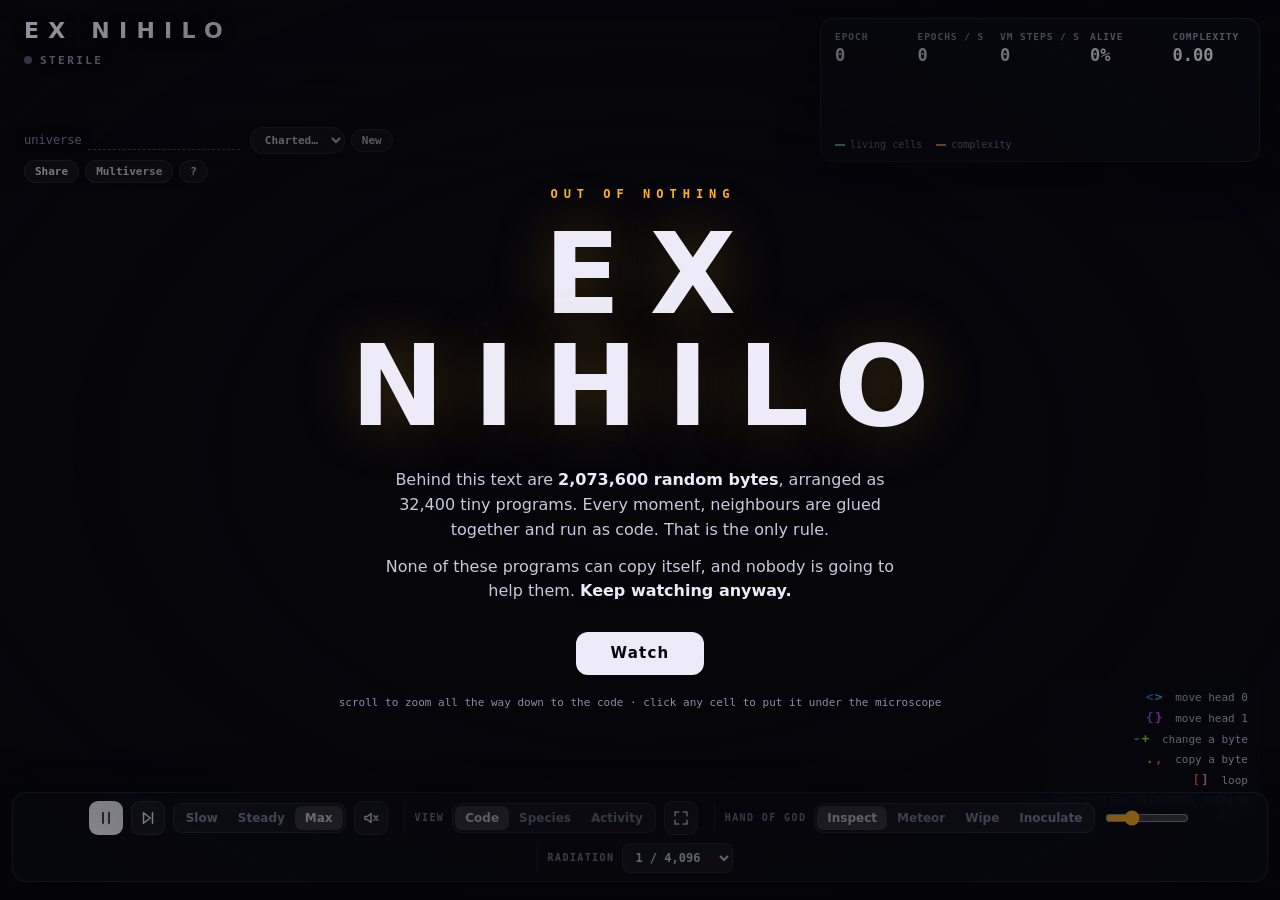
<file: index.html>
<!doctype html>
<html lang="en">
<head>
<meta charset="utf-8">
<meta name="viewport" content="width=device-width, initial-scale=1">
<title>Ex Nihilo</title>
<meta name="description" content="Two million random bytes. Nobody writes a self-replicating program. One appears anyway.">
<meta property="og:type" content="website">
<meta property="og:title" content="Ex Nihilo">
<meta property="og:description" content="Two million random bytes. Nobody writes a self-replicating program. One appears anyway.">
<meta property="og:url" content="https://d3mons33d.github.io/ex-nihilo/">
<meta property="og:image" content="https://d3mons33d.github.io/ex-nihilo/docs/takeover.jpg">
<meta name="twitter:card" content="summary_large_image">
<meta name="theme-color" content="#05050a">
<link rel="icon" href="favicon.svg" type="image/svg+xml">
<link rel="stylesheet" href="style.css">
</head>
<body>
<canvas id="view" aria-label="The universe: a grid of 32,400 programs"></canvas>
<div class="scrim top"></div>
<div class="scrim bottom"></div>

<header id="brand">
  <h1>EX NIHILO</h1>
  <div id="status" class="status sterile"><span class="dot"></span><span id="status-text">Sterile</span></div>
  <p id="story"></p>
  <div id="universe">
    <span class="dim">universe</span>
    <input id="seed" class="seed" spellcheck="false" autocomplete="off" aria-label="Universe seed" title="Type any seed and press Enter to start that universe">
    <select id="charted" class="chip" aria-label="Charted universes" title="Universes whose history is already known">
      <option value="">Charted…</option>
    </select>
    <button id="new" class="chip" title="Start a new random universe (N)">New</button>
    <button id="share" class="chip" title="Copy a link to this exact universe">Share</button>
    <a class="chip" href="lab.html" title="Run many universes side by side">Multiverse</a>
    <button id="help-open" class="chip" title="What is this, and how do I drive it? (?)">?</button>
  </div>
</header>

<dialog id="help" aria-label="About Ex Nihilo">
  <h2>What is this?</h2>
  <p>A grid of 32,400 programs, 64 bytes each, that starts as pure random noise. Every epoch each program is glued to a random neighbour, the 128 bytes are run as code in a ten-instruction language, and the result is cut in half again. There is no goal and no reward, and no replicator is planted.</p>
  <p>Sooner or later, programs that copy themselves appear anyway and take over. The first ones are usually fragile and die out. This page detects them by testing whether a program really rebuilds itself on inert tape, never by what it looks like.</p>
  <p>Based on <a href="https://arxiv.org/abs/2406.19108" target="_blank" rel="noopener">Computational Life</a> (Agüera y Arcas et al., 2024). Every universe is fully determined by its seed, so a shared link replays the same history. <a id="source-link" href="#" target="_blank" rel="noopener" hidden>Source on GitHub</a></p>
  <h2>Controls</h2>
  <dl>
    <dt>scroll / pinch</dt><dd>zoom, all the way down to single instructions</dd>
    <dt>drag</dt><dd>pan</dd>
    <dt>click</dt><dd>put a cell under the microscope, or use the selected tool</dd>
    <dt><kbd>Space</kbd></dt><dd>run / pause</dd>
    <dt><kbd>S</kbd></dt><dd>advance one epoch</dd>
    <dt><kbd>1</kbd> <kbd>2</kbd> <kbd>3</kbd></dt><dd>code, species and activity views</dd>
    <dt><kbd>F</kbd></dt><dd>fit the universe to the screen</dd>
    <dt><kbd>N</kbd></dt><dd>new random universe</dd>
    <dt><kbd>P</kbd></dt><dd>save a picture</dd>
    <dt><kbd>M</kbd></dt><dd>sound: noise while sterile, a chord of the dominant species once alive</dd>
  </dl>
  <form method="dialog"><button class="btn">Close</button></form>
</dialog>

<section id="stats" aria-label="Statistics">
  <div class="tiles">
    <div class="tile"><span>Epoch</span><output id="s-epoch">0</output></div>
    <div class="tile"><span>Epochs / s</span><output id="s-eps">0</output></div>
    <div class="tile"><span>VM steps / s</span><output id="s-steps">0</output></div>
    <div class="tile"><span>Alive</span><output id="s-alive">0%</output></div>
    <div class="tile" title="Byte entropy minus compressed size, in bits per byte. Noise scores 0; structure scores high."><span>Complexity</span><output id="s-complexity">0.00</output></div>
  </div>
  <canvas id="timeline" width="840" height="120" aria-label="Timeline of living cells and complexity"></canvas>
  <div class="timeline-key"><span class="key-alive">living cells</span><span class="key-complexity">complexity</span><span id="threads" class="dim"></span></div>
</section>

<aside id="species" hidden>
  <h2>Who is alive</h2>
  <ol id="species-list"></ol>
</aside>

<aside id="scope" hidden aria-label="Microscope"></aside>

<div id="legend" data-mode="0" aria-label="What the colours mean">
  <div class="for-mode-0">
    <span><i style="color:#2f8bff">&lt;</i><i style="color:#36d6ff">&gt;</i> move head 0</span>
    <span><i style="color:#9a5bff">{</i><i style="color:#e45bff">}</i> move head 1</span>
    <span><i style="color:#19c37d">-</i><i style="color:#b8f03c">+</i> change a byte</span>
    <span><i style="color:#ffb020">.</i><i style="color:#ff6a1a">,</i> copy a byte</span>
    <span><i style="color:#ff3b6b">[</i><i style="color:#ff86b0">]</i> loop</span>
    <span class="dim">every other byte does nothing</span>
  </div>
  <div class="for-mode-1">
    <span>each colour is one lineage of replicators</span>
    <span class="dim">dark cells are not alive</span>
  </div>
  <div class="for-mode-2">
    <span>bright: a program is being overwritten</span>
    <span class="dim">a colony at rest is dark</span>
  </div>
</div>

<nav id="dock" aria-label="Controls">
  <div class="group">
    <button id="play" class="icon-btn primary" aria-label="Pause" title="Run / pause (Space)">
      <svg viewBox="0 0 24 24" aria-hidden="true"><path class="i-pause" d="M8 5v14M16 5v14"/><path class="i-play" d="M8 5l11 7-11 7z"/></svg>
    </button>
    <button id="step" class="icon-btn" aria-label="Advance one epoch" title="One epoch (S)">
      <svg viewBox="0 0 24 24" aria-hidden="true"><path d="M6 5l9 7-9 7zM18 5v14"/></svg>
    </button>
    <div class="seg" id="speed" role="radiogroup" aria-label="Speed">
      <button data-eps="3" role="radio" aria-checked="false" title="3 epochs per second">Slow</button>
      <button data-eps="30" role="radio" aria-checked="false" title="30 epochs per second">Steady</button>
      <button data-eps="0" role="radio" aria-checked="true" title="As fast as this machine can go">Max</button>
    </div>
    <button id="sound" class="icon-btn" aria-label="Sound" aria-pressed="false" title="Listen: noise while sterile, a chord of the dominant species once alive (M)">
      <svg viewBox="0 0 24 24" aria-hidden="true"><path d="M4 10v4h3l5 4V6L7 10z"/><path class="i-waves" d="M16 9a4 4 0 0 1 0 6M18.5 6.5a8 8 0 0 1 0 11"/><path class="i-mute" d="M16 9l5 6M21 9l-5 6"/></svg>
    </button>
  </div>

  <div class="group">
    <span class="label">View</span>
    <div class="seg" id="mode" role="radiogroup" aria-label="View">
      <button data-mode="0" role="radio" aria-checked="true" title="Every byte, coloured by instruction (1)">Code</button>
      <button data-mode="1" role="radio" aria-checked="false" title="Living cells coloured by species (2)">Species</button>
      <button data-mode="2" role="radio" aria-checked="false" title="Where the soup is being rewritten right now (3)">Activity</button>
    </div>
    <button id="fit" class="icon-btn" aria-label="Fit universe to screen" title="Fit to screen (F)">
      <svg viewBox="0 0 24 24" aria-hidden="true"><path d="M4 9V4h5M20 9V4h-5M4 15v5h5M20 15v5h-5"/></svg>
    </button>
  </div>

  <div class="group">
    <span class="label">Hand of god</span>
    <div class="seg" id="tool" role="radiogroup" aria-label="Tool">
      <button data-tool="inspect" role="radio" aria-checked="true" title="Click a cell to put it under the microscope">Inspect</button>
      <button data-tool="irradiate" role="radio" aria-checked="false" title="Meteor: turn a region back into noise">Meteor</button>
      <button data-tool="sterilize" role="radio" aria-checked="false" title="Sterilise: wipe a region to empty tape">Wipe</button>
      <button data-tool="implant" role="radio" aria-checked="false" title="Inoculate: plant a replicator (the textbook one, or one you loaded from the microscope)">Inoculate</button>
    </div>
    <label class="range" title="Brush size, in cells">
      <input id="brush" type="range" min="1" max="30" value="9" aria-label="Brush size">
    </label>
  </div>

  <div class="group">
    <span class="label">Radiation</span>
    <select id="mutation" aria-label="Mutation rate" title="Probability that any byte is randomly replaced each epoch">
      <option value="0">none</option>
      <option value="65536">1 / 65,536</option>
      <option value="4096" selected>1 / 4,096</option>
      <option value="1024">1 / 1,024</option>
      <option value="256">1 / 256</option>
    </select>
  </div>
</nav>

<div id="intro">
  <div class="intro-card">
    <div class="eyebrow">out of nothing</div>
    <div class="wordmark">EX NIHILO</div>
    <p>Behind this text are <b>2,073,600 random bytes</b>, arranged as 32,400 tiny programs. Every moment, neighbours are glued together and run as code. That is the only rule.</p>
    <p>None of these programs can copy itself, and nobody is going to help them. <b>Keep watching anyway.</b></p>
    <button id="begin" class="btn big">Watch</button>
    <div class="hint">scroll to zoom all the way down to the code · click any cell to put it under the microscope</div>
  </div>
</div>

<div id="moment" hidden>
  <div class="moment-card">
    <div class="eyebrow" id="moment-when"></div>
    <div class="wordmark" id="moment-title"></div>
    <p id="moment-text"></p>
    <div class="genome" id="moment-genome"></div>
    <div class="row">
      <button id="moment-action" class="btn"></button>
      <button id="moment-close" class="btn ghost">Keep watching</button>
    </div>
  </div>
</div>

<div id="toast" role="status" aria-live="polite"></div>
<div id="fatal" hidden></div>

<script>
  (async function () {
    // Module scripts and workers do not load from file://, so say so instead of showing nothing.
    if (location.protocol === 'file:') {
      var fatal = document.getElementById('fatal');
      fatal.hidden = false;
      fatal.textContent = 'Ex Nihilo has to be served over http. Run "npx serve" (or tools/serve.ps1 on Windows) in this folder and open the address it prints.';
      document.getElementById('intro').hidden = true;
      return;
    }

    // Shared memory between threads needs a cross-origin isolated page. sw.js adds the
    // headers for that, but only to pages loaded after it is installed, so the first
    // visit reloads once. If isolation cannot be had, the app runs without it.
    // (?shared=0 skips this, to compare the two modes.)
    var wanted = new URLSearchParams(location.search).get('shared') !== '0';
    try {
      if (wanted && !window.crossOriginIsolated && window.isSecureContext && 'serviceWorker' in navigator) {
        await navigator.serviceWorker.register('sw.js');
        await navigator.serviceWorker.ready;
        if (!sessionStorage.getItem('isolating')) {
          sessionStorage.setItem('isolating', '1');
          location.reload();
          return;
        }
      }
      if (window.crossOriginIsolated) sessionStorage.removeItem('isolating');
    } catch (err) {
      console.warn('Running without shared memory:', err);
    }
    import('./src/main.js');
  })();
</script>
</body>
</html>
</file>
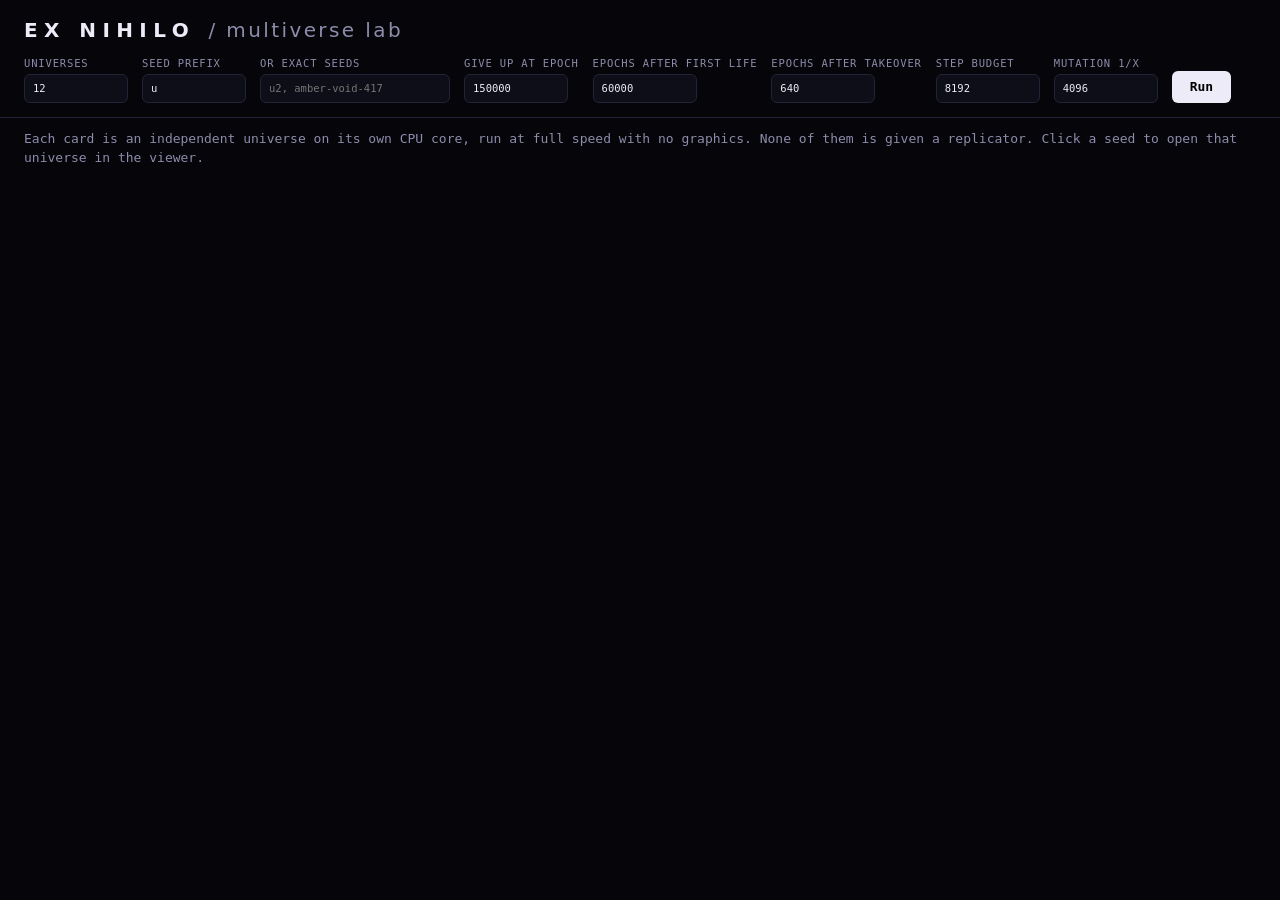
<file: lab.html>
<!doctype html>
<html lang="en">
<head>
<meta charset="utf-8">
<meta name="viewport" content="width=device-width, initial-scale=1">
<title>Ex Nihilo · Multiverse Lab</title>
<link rel="icon" href="favicon.svg" type="image/svg+xml">
<style>
  :root { color-scheme: dark; --bg: #05050a; --panel: #0e0e19; --line: #232338; --text: #ecebf7; --dim: #8d8cab; --hot: #ffb020; --alive: #5cf2a6; --dead: #ff5c7a; }
  * { box-sizing: border-box; }
  body { margin: 0; background: var(--bg); color: var(--text); font: 13px/1.45 ui-monospace, "Cascadia Code", Consolas, Menlo, monospace; }
  header { padding: 20px 24px 14px; display: flex; flex-wrap: wrap; gap: 16px 28px; align-items: end; border-bottom: 1px solid var(--line); }
  h1 { margin: 0; font: 800 20px/1 "Segoe UI", system-ui, sans-serif; letter-spacing: .32em; }
  h1 a { color: inherit; text-decoration: none; }
  h1 span { color: var(--dim); font-weight: 500; letter-spacing: .12em; }
  form { display: flex; flex-wrap: wrap; gap: 10px 14px; align-items: end; }
  label { display: grid; gap: 3px; color: var(--dim); font-size: 10.5px; text-transform: uppercase; letter-spacing: .08em; }
  input { width: 104px; background: var(--panel); color: var(--text); border: 1px solid var(--line); border-radius: 6px; padding: 6px 8px; font: inherit; }
  input[name=seeds] { width: 190px; }
  input:focus-visible, button:focus-visible { outline: 2px solid var(--hot); outline-offset: 1px; }
  button { background: var(--text); color: #000; border: 0; border-radius: 6px; padding: 7px 18px; font: inherit; font-weight: 700; cursor: pointer; }
  #summary { padding: 12px 24px; color: var(--dim); min-height: 42px; }
  #summary b { color: var(--text); }
  #grid { display: grid; grid-template-columns: repeat(auto-fill, minmax(280px, 1fr)); gap: 14px; padding: 4px 24px 40px; }
  .u { background: var(--panel); border: 1px solid var(--line); border-radius: 10px; overflow: hidden; }
  .u.alive { border-color: color-mix(in srgb, var(--alive) 55%, var(--line)); }
  .u canvas { display: block; width: 100%; aspect-ratio: 16 / 9; image-rendering: pixelated; background: #000; }
  .u .meta { padding: 8px 10px 10px; display: grid; gap: 3px; }
  .u .seed a { color: var(--hot); font-weight: 700; }
  .u .state { color: var(--dim); }
  .u.alive .state { color: var(--alive); }
  .u .log { font-size: 10.5px; line-height: 1.5; max-height: 132px; overflow: auto; word-break: break-all; }
  .u .log .birth { color: var(--alive); }
  .u .log .extinction { color: var(--dead); }
  .u .log .majority { color: var(--hot); font-weight: 700; }
</style>
</head>
<body>
<header>
  <h1><a href="./">EX NIHILO</a> <span>/ multiverse lab</span></h1>
  <form id="form">
    <label>universes <input name="n" type="number" min="1" max="64" value="12"></label>
    <label>seed prefix <input name="seed" value="u"></label>
    <label>or exact seeds <input name="seeds" placeholder="u2, amber-void-417"></label>
    <label>give up at epoch <input name="max" type="number" min="100" step="1000" value="150000"></label>
    <label>epochs after first life <input name="after" type="number" min="0" step="1000" value="60000"></label>
    <label>epochs after takeover <input name="settle" type="number" min="0" step="64" value="640"></label>
    <label>step budget <input name="limit" type="number" min="128" step="128" value="8192"></label>
    <label>mutation 1/x <input name="mut" type="number" min="0" value="4096"></label>
    <button>Run</button>
  </form>
</header>
<div id="summary">Each card is an independent universe on its own CPU core, run at full speed with no graphics. None of them is given a replicator. Click a seed to open that universe in the viewer.</div>
<div id="grid"></div>
<script type="module" src="src/lab.js"></script>
</body>
</html>
</file>
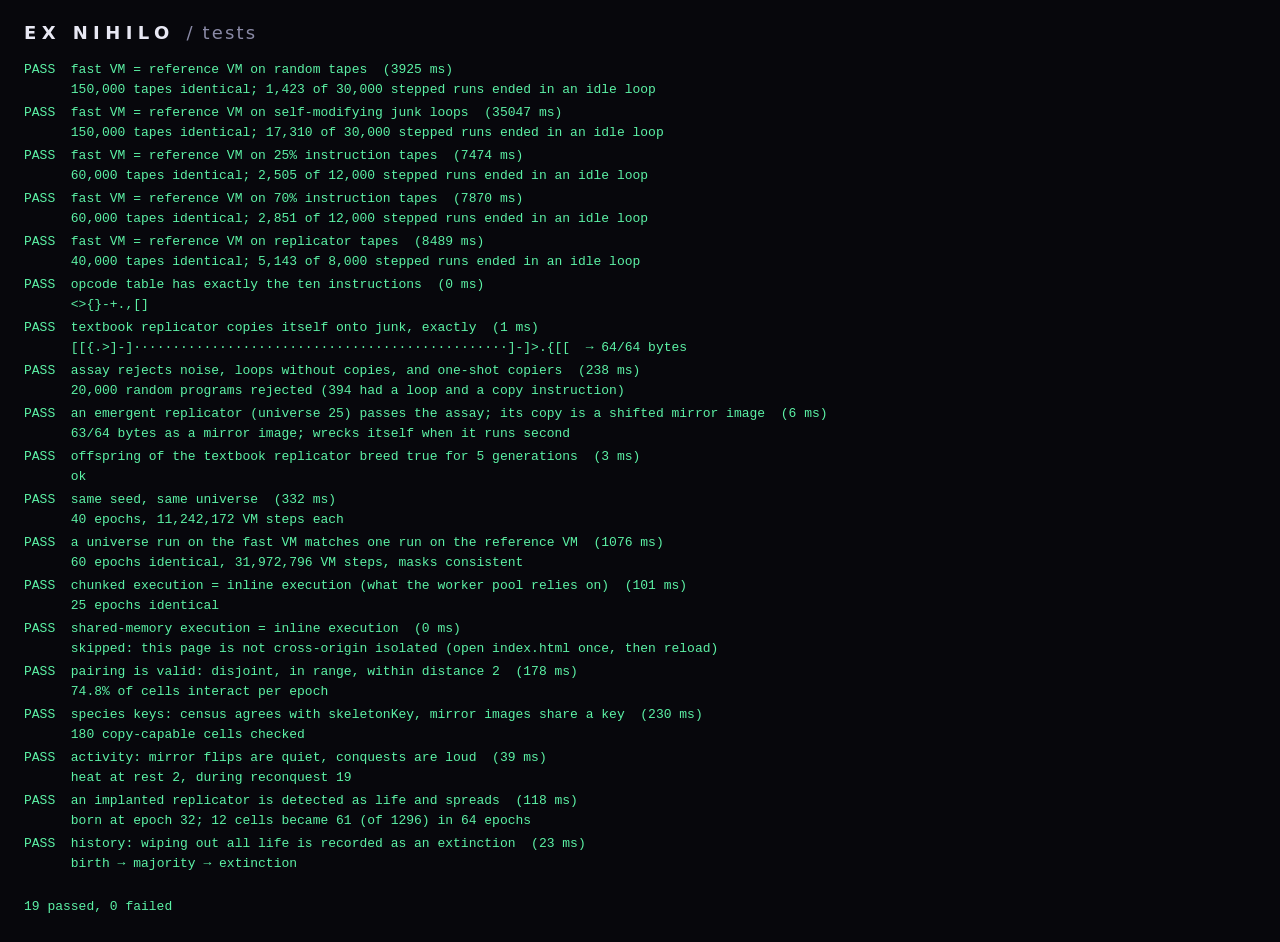
<file: test.html>
<!doctype html>
<html lang="en">
<head>
<meta charset="utf-8">
<meta name="viewport" content="width=device-width, initial-scale=1">
<title>Ex Nihilo · Tests</title>
<link rel="icon" href="favicon.svg" type="image/svg+xml">
<style>
  :root { color-scheme: dark; }
  body { margin: 0; padding: 24px; background: #07070c; color: #e8e8f4; font: 13px/1.5 ui-monospace, "Cascadia Code", Consolas, Menlo, monospace; }
  h1 { margin: 0 0 16px; font: 800 18px/1 system-ui, "Segoe UI", sans-serif; letter-spacing: .3em; }
  h1 span { color: #8a8aa6; font-weight: 500; letter-spacing: .12em; }
  .row { white-space: pre-wrap; color: #8a8aa6; padding: 2px 0; }
  .pass { color: #5cf2a6; }
  .fail { color: #ff5c7a; }
</style>
</head>
<body>
<h1>EX NIHILO <span>/ tests</span></h1>
<div id="out"></div>
<script type="module" src="src/test.js"></script>
</body>
</html>
</file>
<file: style.css>
:root {
  color-scheme: dark;
  --bg: #05050a;
  --panel: rgba(10, 10, 20, 0.74);
  --line: rgba(255, 255, 255, 0.09);
  --text: #ecebf7;
  --dim: #8d8cab;
  --amber: #ffb020;
  --alive: #5cf2a6;
  --pink: #ff3b6b;
  --cyan: #36d6ff;
  --violet: #e45bff;
  --mono: ui-monospace, "Cascadia Code", "SF Mono", Consolas, Menlo, monospace;
  --sans: "Segoe UI Variable Display", "Segoe UI", system-ui, -apple-system, "Helvetica Neue", sans-serif;
}

* { box-sizing: border-box; }

html, body {
  margin: 0;
  height: 100%;
  overflow: hidden;
  background: var(--bg);
  color: var(--text);
  font: 13px/1.5 var(--sans);
  -webkit-font-smoothing: antialiased;
}

button, select, input { font: inherit; color: inherit; }
button { cursor: pointer; }
:focus-visible { outline: 2px solid var(--amber); outline-offset: 2px; }
[hidden] { display: none !important; }
.dim { color: var(--dim); }

#view {
  position: fixed;
  inset: 0;
  width: 100%;
  height: 100%;
  display: block;
  touch-action: none;
  cursor: crosshair;
}
#view.panning { cursor: grabbing; }

.scrim { position: fixed; left: 0; right: 0; pointer-events: none; }
.scrim.top { top: 0; height: 190px; background: linear-gradient(rgba(5, 5, 10, 0.9), rgba(5, 5, 10, 0)); }
.scrim.bottom { bottom: 0; height: 150px; background: linear-gradient(rgba(5, 5, 10, 0), rgba(5, 5, 10, 0.9)); }

/* ---- brand, status, story ------------------------------------------------ */

#brand {
  position: fixed;
  top: 20px;
  left: 24px;
  width: min(400px, calc(100vw - 48px));
  text-shadow: 0 1px 12px rgba(0, 0, 0, 0.9);
}
#brand h1 {
  margin: 0 0 8px;
  font: 800 22px/1 var(--sans);
  letter-spacing: 0.42em;
}
.status {
  display: inline-flex;
  align-items: center;
  gap: 8px;
  font: 700 11px/1 var(--mono);
  letter-spacing: 0.22em;
  text-transform: uppercase;
  color: var(--dim);
}
.status .dot { width: 8px; height: 8px; border-radius: 50%; background: #55556e; }
.status.alive { color: var(--alive); }
.status.alive .dot { background: var(--alive); box-shadow: 0 0 12px var(--alive); animation: pulse 1.6s ease-in-out infinite; }
@keyframes pulse { 50% { opacity: 0.35; } }
#story { margin: 8px 0 10px; color: #c3c2d8; min-height: 3em; }
#story b { color: var(--text); font-weight: 600; }

#universe { display: flex; flex-wrap: wrap; align-items: center; gap: 6px; font: 12px/1 var(--mono); }
.seed {
  background: none;
  border: 0;
  border-bottom: 1px dashed rgba(255, 255, 255, 0.3);
  padding: 2px 0;
  color: var(--amber);
  font: 600 12px/1 var(--mono);
  margin-right: 4px;
}
.chip {
  background: rgba(255, 255, 255, 0.06);
  border: 1px solid var(--line);
  border-radius: 999px;
  padding: 5px 10px;
  font: 600 11px/1 var(--mono);
  color: var(--text);
  text-decoration: none;
  text-shadow: none;
}
.chip:hover { background: rgba(255, 255, 255, 0.14); }
select.chip { max-width: 104px; cursor: pointer; }

/* ---- panels --------------------------------------------------------------- */

#stats, #species, #scope, #dock {
  position: fixed;
  background: var(--panel);
  border: 1px solid var(--line);
  border-radius: 14px;
  backdrop-filter: blur(14px) saturate(1.3);
  -webkit-backdrop-filter: blur(14px) saturate(1.3);
  box-shadow: 0 12px 40px rgba(0, 0, 0, 0.45);
}

#stats { top: 18px; right: 20px; width: 440px; padding: 12px 14px 10px; }
.tiles { display: grid; grid-template-columns: repeat(5, 1fr); gap: 10px; }
.tile span {
  display: block;
  font: 600 9.5px/1.2 var(--mono);
  letter-spacing: 0.1em;
  text-transform: uppercase;
  color: var(--dim);
  white-space: nowrap;
}
.tile output { display: block; margin-top: 4px; font: 600 17px/1.1 var(--mono); font-variant-numeric: tabular-nums; white-space: nowrap; }
#timeline { display: block; width: 100%; height: 60px; margin-top: 10px; }
.timeline-key { display: flex; gap: 14px; margin-top: 4px; font: 10px/1.2 var(--mono); color: var(--dim); }
.timeline-key span::before { content: ""; display: inline-block; width: 10px; height: 2px; margin-right: 5px; vertical-align: middle; }
.key-alive::before { background: var(--alive); }
.key-complexity::before { background: var(--amber); }
#threads { margin-left: auto; }
#threads::before { display: none !important; }

#species { left: 20px; bottom: var(--above-dock, 92px); width: 330px; padding: 12px 14px; }
#species h2, .label, .scope-label {
  margin: 0 0 8px;
  font: 600 10px/1.2 var(--mono);
  letter-spacing: 0.14em;
  text-transform: uppercase;
  color: var(--dim);
}
#species-list { list-style: none; margin: 0; padding: 0; display: grid; gap: 6px; }
#species-list button {
  display: grid;
  grid-template-columns: 12px 1fr auto;
  align-items: center;
  gap: 2px 8px;
  width: 100%;
  padding: 5px 6px;
  background: none;
  border: 0;
  border-radius: 8px;
  text-align: left;
}
#species-list button:hover { background: rgba(255, 255, 255, 0.07); }
#species-list .swatch { width: 12px; height: 12px; border-radius: 3px; }
#species-list .name { font: 600 12.5px/1.2 var(--sans); }
#species-list .name small { color: var(--dim); font-weight: 400; margin-left: 6px; }
#species-list .share { font: 600 12px/1 var(--mono); font-variant-numeric: tabular-nums; }
#species-list canvas { grid-column: 2 / -1; width: 100%; height: 6px; image-rendering: pixelated; border-radius: 2px; }
.swatch { display: inline-block; width: 12px; height: 12px; border-radius: 3px; }

#legend {
  position: fixed;
  right: 20px;
  bottom: var(--above-dock, 84px);
  padding: 8px 12px;
  background: rgba(8, 8, 16, 0.66);
  border-radius: 10px;
  font: 11px/1.45 var(--mono);
  color: #c9c8de;
  pointer-events: none;
}
#legend > div { display: none; flex-direction: column; align-items: flex-end; gap: 2px; }
#legend[data-mode="0"] .for-mode-0, #legend[data-mode="1"] .for-mode-1, #legend[data-mode="2"] .for-mode-2 { display: flex; }
#legend i { font-style: normal; font-weight: 700; font-size: 13px; margin-right: 1px; }
#legend i + i { margin-right: 6px; }
#scope:not([hidden]) ~ #legend { display: none; }

/* ---- dock ----------------------------------------------------------------- */

#dock {
  left: 0;
  right: 0;
  bottom: 18px;
  margin-inline: auto;
  width: fit-content;
  display: flex;
  flex-wrap: wrap;
  justify-content: center;
  align-items: center;
  gap: 8px 6px;
  padding: 8px 10px;
  max-width: calc(100vw - 24px);
}
.group { display: flex; align-items: center; gap: 8px; padding: 0 10px; }
.group + .group { border-left: 1px solid var(--line); }
.group .label { margin: 0; }

.icon-btn {
  width: 34px;
  height: 34px;
  display: grid;
  place-items: center;
  flex: none;
  background: rgba(255, 255, 255, 0.06);
  border: 1px solid var(--line);
  border-radius: 9px;
  padding: 0;
}
.icon-btn:hover { background: rgba(255, 255, 255, 0.14); }
.icon-btn svg { width: 18px; height: 18px; fill: none; stroke: currentColor; stroke-width: 2; stroke-linecap: round; stroke-linejoin: round; }
.icon-btn.primary { background: var(--text); color: #05050a; border-color: transparent; }
.icon-btn.primary:hover { background: #fff; }
.icon-btn.primary svg { fill: currentColor; }
#sound .i-waves { display: none; }
#sound[aria-pressed="true"] { color: var(--amber); border-color: rgba(255, 176, 32, 0.5); }
#sound[aria-pressed="true"] .i-waves { display: block; }
#sound[aria-pressed="true"] .i-mute { display: none; }
#play .i-play { display: none; }
#play.paused .i-play { display: block; }
#play.paused .i-pause { display: none; }

.seg { display: flex; background: rgba(255, 255, 255, 0.05); border: 1px solid var(--line); border-radius: 9px; padding: 2px; }
.seg button {
  background: none;
  border: 0;
  border-radius: 7px;
  padding: 6px 10px;
  font: 600 12px/1 var(--sans);
  color: var(--dim);
  white-space: nowrap;
}
.seg button:hover { color: var(--text); }
.seg button[aria-checked="true"] { background: rgba(255, 255, 255, 0.16); color: var(--text); }

select {
  background: rgba(255, 255, 255, 0.06);
  border: 1px solid var(--line);
  border-radius: 8px;
  padding: 6px 8px;
  font: 600 12px/1 var(--mono);
}
select option { background: #12121e; }
.range input { width: 84px; accent-color: var(--amber); vertical-align: middle; }

.btn {
  background: var(--text);
  color: #05050a;
  border: 1px solid transparent;
  border-radius: 9px;
  padding: 7px 14px;
  font: 700 12.5px/1 var(--sans);
}
.btn:hover { background: #fff; }
.btn.ghost { background: rgba(255, 255, 255, 0.06); color: var(--text); border-color: var(--line); }
.btn.ghost:hover { background: rgba(255, 255, 255, 0.14); }
.btn.big { padding: 13px 34px; font-size: 15px; letter-spacing: 0.08em; border-radius: 12px; }

/* ---- microscope ----------------------------------------------------------- */

#scope {
  top: 176px;
  right: 20px;
  bottom: var(--above-dock, 92px);
  width: 440px;
  padding: 14px;
  overflow: auto;
  display: flex;
  flex-direction: column;
  gap: 10px;
}
.scope-head { display: flex; justify-content: space-between; align-items: start; gap: 10px; }
.scope-title { display: flex; align-items: center; gap: 8px; font: 700 17px/1.2 var(--sans); }
.scope-sub { margin-top: 3px; font: 11px/1.3 var(--mono); color: var(--dim); }
.verdict { padding: 8px 10px; border-radius: 9px; background: rgba(255, 255, 255, 0.05); color: #c3c2d8; font-size: 12.5px; }
.verdict.alive { background: rgba(92, 242, 166, 0.1); color: #d6ffe9; box-shadow: inset 0 0 0 1px rgba(92, 242, 166, 0.35); }
.verdict.alive b { color: var(--alive); }
.verdict.capable b { color: var(--amber); }
.scope-label { margin: 2px 0 0; display: flex; flex-wrap: wrap; align-items: center; gap: 6px; text-transform: none; letter-spacing: 0; font: 12px/1.3 var(--sans); color: #c3c2d8; }
.scope-label select { padding: 3px 6px; }
.c-self { color: var(--amber); }
.c-partner { color: #6f6f8f; }

.tape { display: grid; grid-template-columns: repeat(16, 1fr); gap: 2px; font: 600 10px/1 var(--mono); }
.tape .half-label {
  grid-column: 1 / -1;
  margin-top: 4px;
  padding-left: 7px;
  border-left: 3px solid #6f6f8f;
  font: 600 9.5px/1.4 var(--mono);
  letter-spacing: 0.14em;
  text-transform: uppercase;
  color: #8d8cab;
}
.tape .half-label.self { border-color: var(--amber); color: var(--amber); }
.tape i {
  position: relative;
  display: grid;
  place-items: center;
  aspect-ratio: 1;
  border-radius: 3px;
  font-style: normal;
  background: #0d0d17;
  color: #4d4d68;
}
.tape i.op { font-size: 13px; font-weight: 700; }
.tape i.changed { box-shadow: inset 0 0 0 1px rgba(255, 176, 32, 0.6); }
.tape i.pc { outline: 2px solid #fff; z-index: 1; }
.tape i.h0::after, .tape i.h1::before { content: ""; position: absolute; left: 1px; right: 1px; height: 3px; border-radius: 2px; }
.tape i.h0::after { bottom: 0; background: var(--cyan); }
.tape i.h1::before { top: 0; background: var(--violet); }
.tape i.wrote { animation: wrote 0.55s ease-out; }
@keyframes wrote { from { filter: brightness(3.2); transform: scale(1.18); } }

.legend { display: flex; flex-wrap: wrap; gap: 4px 14px; font: 10.5px/1.3 var(--mono); color: var(--dim); }
.legend .k { display: inline-block; width: 12px; height: 9px; margin-right: 5px; vertical-align: middle; border-radius: 2px; }
.k-pc { box-shadow: inset 0 0 0 2px #fff; }
.k-h0 { border-bottom: 3px solid var(--cyan); }
.k-h1 { border-top: 3px solid var(--violet); }
.scope-controls, .scope-actions { display: flex; flex-wrap: wrap; gap: 6px; align-items: center; }
.readout { font: 11.5px/1.4 var(--mono); color: #c3c2d8; min-height: 1.4em; }
.outcome { font-size: 12.5px; color: var(--text); min-height: 2.8em; }

/* ---- intro and genesis ---------------------------------------------------- */

#intro, #moment { position: fixed; inset: 0; display: grid; place-items: center; padding: 24px; z-index: 20; }
#intro {
  background: radial-gradient(ellipse at center, rgba(5, 5, 10, 0.9) 0%, rgba(5, 5, 10, 0.72) 45%, rgba(5, 5, 10, 0.35) 100%);
  transition: opacity 0.9s ease, visibility 0.9s;
}
#intro.gone { opacity: 0; visibility: hidden; pointer-events: none; }
.intro-card, .moment-card { max-width: 640px; text-align: center; }
.eyebrow { font: 600 12px/1 var(--mono); letter-spacing: 0.5em; text-transform: uppercase; color: var(--amber); margin-bottom: 18px; padding-left: 0.5em; }
.wordmark {
  font: 800 clamp(40px, 9.5vw, 112px) / 1 var(--sans);
  letter-spacing: 0.26em;
  padding-left: 0.26em;
  margin-bottom: 26px;
  text-shadow: 0 0 60px rgba(255, 176, 32, 0.25);
}
.intro-card p, .moment-card p { margin: 0 auto 12px; max-width: 520px; font-size: 16px; line-height: 1.55; color: #c9c8de; }
.intro-card p b, .moment-card p b { color: var(--text); }
.intro-card .btn { margin-top: 16px; }
.hint { margin-top: 20px; font: 11px/1.5 var(--mono); color: var(--dim); }

#moment { pointer-events: none; background: radial-gradient(ellipse at center, rgba(5, 5, 10, 0.88) 0%, rgba(5, 5, 10, 0.6) 45%, rgba(5, 5, 10, 0) 78%); animation: arrive 1.2s ease-out; }
#moment.leaving { opacity: 0; transition: opacity 0.8s ease; }
.moment-card { pointer-events: auto; }
.moment-card .wordmark { color: var(--alive); text-shadow: 0 0 70px rgba(92, 242, 166, 0.55); margin-bottom: 18px; }
.moment-card .eyebrow { color: var(--alive); }
#moment.takeover .wordmark { color: var(--amber); text-shadow: 0 0 70px rgba(255, 176, 32, 0.55); font-size: clamp(34px, 7vw, 84px); }
#moment.takeover .eyebrow { color: var(--amber); }
.genome {
  display: grid;
  grid-template-columns: repeat(32, 1fr);
  gap: 2px;
  max-width: 600px;
  margin: 18px auto 20px;
  font: 700 15px/1 var(--mono);
}
.genome:empty { display: none; }
.genome i { display: grid; place-items: center; aspect-ratio: 0.8; border-radius: 3px; font-style: normal; background: rgba(255, 255, 255, 0.05); color: #5b5b78; }
.row { display: flex; flex-wrap: wrap; justify-content: center; gap: 8px; }
@keyframes arrive { from { opacity: 0; transform: scale(1.06); } }

#help {
  width: min(560px, calc(100vw - 32px));
  max-height: calc(100vh - 48px);
  padding: 22px 24px;
  background: #0d0d18;
  color: var(--text);
  border: 1px solid var(--line);
  border-radius: 16px;
  box-shadow: 0 24px 80px rgba(0, 0, 0, 0.7);
}
#help::backdrop { background: rgba(5, 5, 10, 0.7); backdrop-filter: blur(3px); }
#help h2 { margin: 0 0 8px; font: 700 12px/1.2 var(--mono); letter-spacing: 0.16em; text-transform: uppercase; color: var(--amber); }
#help p { margin: 0 0 12px; color: #c9c8de; font-size: 14px; line-height: 1.55; }
#help a { color: var(--cyan); }
#help dl { display: grid; grid-template-columns: max-content 1fr; gap: 6px 16px; margin: 0 0 18px; font-size: 13px; }
#help dt { font: 12px/1.6 var(--mono); color: var(--text); white-space: nowrap; }
#help dd { margin: 0; color: #c9c8de; }
kbd { padding: 1px 6px; border: 1px solid rgba(255, 255, 255, 0.22); border-bottom-width: 2px; border-radius: 5px; font: 11px/1.4 var(--mono); }

#toast {
  position: fixed;
  left: 50%;
  bottom: var(--above-dock, 86px);
  transform: translateX(-50%) translateY(8px);
  padding: 8px 14px;
  background: rgba(20, 20, 34, 0.94);
  border: 1px solid var(--line);
  border-radius: 999px;
  font: 600 12px/1.3 var(--mono);
  opacity: 0;
  pointer-events: none;
  transition: opacity 0.25s, transform 0.25s;
  z-index: 30;
}
#toast.show { opacity: 1; transform: translateX(-50%); }

#fatal { position: fixed; inset: 0; display: grid; place-items: center; padding: 32px; background: var(--bg); text-align: center; font-size: 16px; z-index: 40; }

/* ---- smaller screens ------------------------------------------------------ */

@media (max-width: 1180px) {
  #stats { width: 360px; }
  .tile output { font-size: 14px; }
  #scope { width: 360px; }
  .group .label { display: none; }
}
@media (max-width: 860px) {
  #stats { top: auto; bottom: var(--above-dock, 150px); right: 12px; left: 12px; width: auto; }
  #timeline, .timeline-key { display: none; }
  #species, #legend { display: none; }
  #scope { top: 12px; left: 12px; right: 12px; width: auto; z-index: 5; }
  #dock { bottom: 10px; }
  .group + .group { border-left: 0; }
  #brand { top: 14px; left: 14px; }
  #story { display: none; }
}

@media (prefers-reduced-motion: reduce) {
  * { animation: none !important; transition: none !important; }
}
</file>
